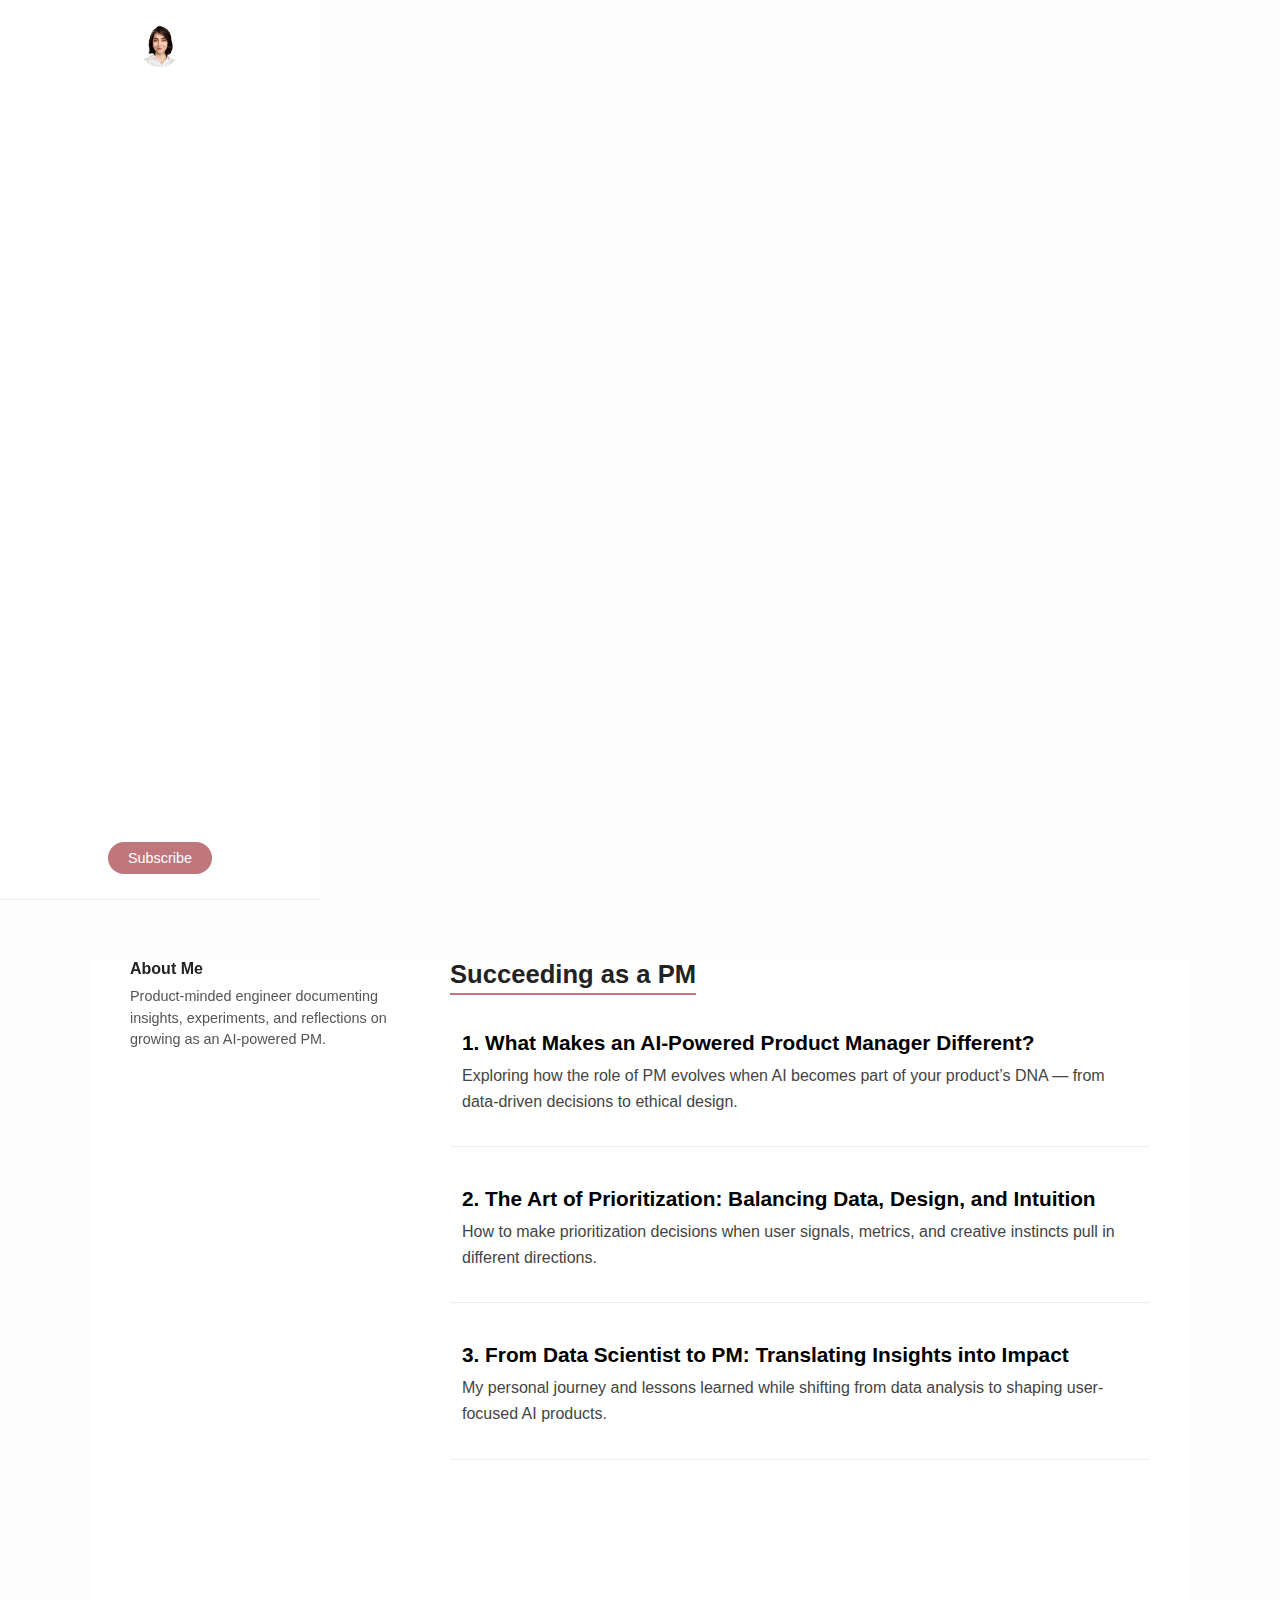
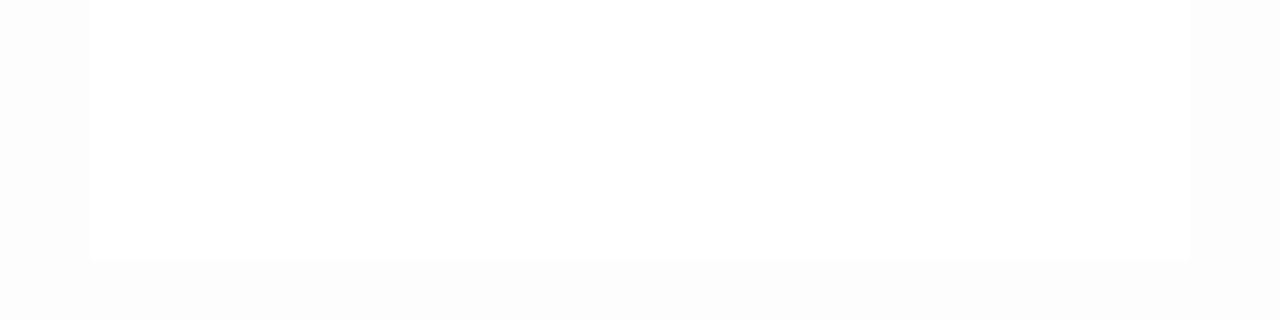
<file: blog.html>
<!DOCTYPE html>
<html lang="en">
<head>
  <meta charset="UTF-8">
  <meta name="viewport" content="width=device-width, initial-scale=1.0">
  <title>Farzaneh’s Blog — Succeeding as a PM</title>
  <link href="https://fonts.googleapis.com/css2?family=Inter:wght@400;600&display=swap" rel="stylesheet">
  <link rel="stylesheet" href="style.css">
  <style>
    body {
      font-family: 'Inter', sans-serif;
      background: #fdfdfd;
      color: #222;
      margin: 0;
      padding: 0;
    }

    header {
      display: flex;
      justify-content: space-between;
      align-items: center;
      padding: 25px 60px;
      border-bottom: 1px solid #eee;
      background: #fff;
      position: sticky;
      top: 0;
      z-index: 100;
    }

    .brand {
      display: flex;
      align-items: center;
      gap: 12px;
    }

    .brand img {
      width: 42px;
      height: 42px;
      border-radius: 50%;
      object-fit: cover;
    }

    .brand h1 {
      font-size: 1.2rem;
      font-weight: 600;
    }

    .subscribe-btn {
      background: var(--accent, #c0777c);
      color: #fff;
      border: none;
      border-radius: 999px;
      padding: 8px 20px;
      cursor: pointer;
      font-size: 0.9rem;
      transition: background 0.3s ease;
    }

    .subscribe-btn:hover {
      background: var(--accent-dark, #a85f64);
    }

    main {
      display: grid;
      grid-template-columns: 260px 1fr;
      gap: 60px;
      max-width: 1100px;
      margin: 60px auto;
      padding: 0 40px;
    }

    /* Left profile sidebar */
    .profile {
      text-align: left;
      position: sticky;
      top: 100px;
      align-self: start;
    }

    .profile img {
      width: 80px;
      height: 80px;
      border-radius: 50%;
      object-fit: cover;
      margin-bottom: 14px;
    }

    .profile h2 {
      font-size: 1rem;
      font-weight: 600;
      margin-bottom: 8px;
    }

    .profile p {
      font-size: 0.9rem;
      color: #555;
      line-height: 1.5;
    }

    /* Blog section */
    .blog-section h2 {
      font-size: 1.6rem;
      margin-bottom: 24px;
      border-bottom: 2px solid var(--accent, #c0777c);
      display: inline-block;
      padding-bottom: 4px;
    }

    .blog-list {
      display: flex;
      flex-direction: column;
      gap: 28px;
    }

    .blog-card {
      border-bottom: 1px solid #eee;
      padding-bottom: 20px;
    }

    .blog-card h3 {
      font-size: 1.3rem;
      margin-bottom: 8px;
      color: #000;
      cursor: pointer;
    }

    .blog-card p {
      font-size: 1rem;
      color: #444;
      line-height: 1.6;
    }
    .blog-link {
      text-decoration: none;
      color: inherit;
      display: block;
      transition: background 0.2s ease;
      padding: 12px;
      border-radius: 8px;
    }

    .blog-link:hover {
      background: #fafafa;
        }


    @media (max-width: 768px) {
      main {
        grid-template-columns: 1fr;
        gap: 30px;
      }

      .profile {
        text-align: center;
      }
    }
  </style>
</head>
<body>

  <header>
    <div class="brand">
      <img src="./assets/profileme.png" alt="Farzaneh">
    </div>
    <button class="subscribe-btn">Subscribe</button>
  </header>

  <main>
    <aside class="profile">
      <!-- <img src="./assets/profile.png" alt="Farzaneh"> -->
      <h2>About Me</h2>
      <p>Product-minded engineer documenting insights, experiments, and reflections on growing as an AI-powered PM.</p>
    </aside>

    <section class="blog-section">
      <h2>Succeeding as a PM</h2>

      <div class="blog-list">
        <div class="blog-card">
            <a href="post-ai-powered-pm.html" class="blog-link">
                <h3>1. What Makes an AI-Powered Product Manager Different?</h3>
                <p>Exploring how the role of PM evolves when AI becomes part of your product’s DNA — from data-driven decisions to ethical design.</p>
            </a>
        </div>

        <div class="blog-card">
            <a href="post-prioritization.html" class="blog-link">
                <h3>2. The Art of Prioritization: Balancing Data, Design, and Intuition</h3>
                <p>How to make prioritization decisions when user signals, metrics, and creative instincts pull in different directions.</p>
            </a>
        </div>

        <div class="blog-card">
            <a href="post-data-to-impact.html" class="blog-link">
                <h3>3. From Data Scientist to PM: Translating Insights into Impact</h3>
                <p>My personal journey and lessons learned while shifting from data analysis to shaping user-focused AI products.</p>
            </a>
        </div>

      </div>
    </section>
  </main>

</body>
</html>
</file>
<file: style.css>
/* Global Styles */
* {
    font-family: "Lato", "Roboto", "Helvetica", sans-serif;
    margin: 0;
    padding: 0;
    box-sizing: border-box;
}

/* Sidebar Styles */
header {
    background-color: rgb(217, 224, 233);
    width: 320px; /* Fixed width for the sidebar */
    height: 100vh;
    position: fixed;
    padding: 50px 5%;
    display: flex;
    flex-direction: column;
    align-items: center;
    text-align: center;
}

#profile_picture {
    width: 150px;
    height: 150px;
    border-radius: 50%;
    overflow: hidden;
    margin-bottom: 20px;
    border: 3px solid white;
}

.profile-pic {
    width: 100%;
    height: 100%;
    object-fit: cover;
}

.profile_name {
    color: rgb(0, 0, 0);
    margin-bottom: 10px;
    white-space: nowrap;
}

.no-bullets {
    list-style-type: none;
    padding: 0;
}

.my-navlink {
    color: rgb(61, 61, 61);
    text-decoration: none;
    display: block;
    margin: 10px 0;
    padding: 8px 15px;
    transition: all 0.3s ease;
    border-radius: 5px;
}

.my-navlink:hover {
    color: #0d6efd;
    background-color: rgba(0, 0, 255, 0.1);
}

.my-navlink.active {
    color: blue !important;
    font-weight: bold;
    background-color: rgba(0, 0, 255, 0.1);
}

/* Contact Section */
.contact-section {
    margin-top: auto; /* Push contact section to the bottom */
    display: flex;
    flex-direction: column;
    align-items: center;
    gap: 15px;
}

.download-resume {
    background-color: #f0f0f0;
    color: rgb(61, 61, 61);
    text-decoration: none;
    padding: 10px 20px;
    border-radius: 5px;
    display: flex;
    align-items: center;
    gap: 10px;
    font-size: 12px;
    transition: background-color 0.3s ease, color 0.3s ease;
    border: 1px solid #ccc;
}

.download-resume:hover {
    background-color: #e0e0e0;
    color: #0d6efd;
}

.social_links {
    display: flex;
    gap: 20px;
}

.my-social {
    color: rgb(61, 61, 61);
    text-decoration: none;
    font-size: 24px;
    transition: color 0.3s ease;
}

.my-social:hover {
    color: #0d6efd;
}
/* jfjkkgkgkgkgkgkgkgkgk/ 
.tree-container {
    display: flex;
    justify-content: center;
    align-items: center;
    position: relative;
}

.branch {
    display: flex;
    flex-direction: column;
    align-items: center;
}

.leaf {
    background-color: #4dd0e1;
    color: white;
    padding: 10px 20px;
    margin: 10px 0;
    border-radius: 8px;
    cursor: pointer;
    transition: transform 0.3s ease;
    display: block; /* Ensure the leaf is block level for dynamic sizing 
    margin-top: 20px;
}

.leaf:hover {
    transform: scale(1.1);
}

.left {
    align-self: flex-start;
}

.right {
    align-self: flex-end;
}

.year {
    font-weight: bold;
}

.exp-content {
    display: none;  /* Hide all by default  
    margin-top: 10px;
    padding: 10px;
    border: 1px solid #ccc;
    background-color: #f9f9f9;
    border-radius: 5px;
}

.exp-content.active {
    display: block;
}

.branch::after {
    content: "";
    position: absolute;
    width: 2px;
    background-color: #333;
    top: 0;
    bottom: 0;
    left: 50%;
    transform: translateX(-50%);
} 



/* jfjkkgkgkgkgkgkgkgkgk/ */
.timeline-section {
    position: relative;
    padding: 50px 0;
}

.timeline {
    position: relative;
    max-width: 900px;
    margin: 0 auto;
    padding: 40px 0;
}
#timeline::before {
    content: '';
    position: absolute;
    top: 0;
    bottom: 0;
    left: 50%;
    width: 2px;
    background-color: #ccc;
    transform: translateX(-50%);
    z-index: 1;
}

.timeline::after {
    content: '';
    position: absolute;
    width: 4px;
    background-color: #d4d4d4;
    top: 0;
    bottom: 0;
    left: 50%;
    transform: translateX(-50%); /* Center the line */
    z-index: 0; /* Ensure the line stays behind the events */
}
#timeline::after {
    content: '';
    display: table;
    clear: both;
}

.timeline-event {
    padding: 20px 40px;
    position: relative;
    width: 50%;
    z-index: 1; /* Ensure events are above the timeline line */
}

.timeline-event .content {
    background-color: #f0f0f0;
    padding: 15px 20px;
    border-radius: 8px;
    position: relative;
    box-shadow: 0 0 10px rgba(0,0,0,0.1);
}

.timeline-event .date {
    font-weight: bold;
    display: block;
    margin-bottom: 10px;
    color: #555;
}

.timeline-event {
    cursor: pointer;
}

.timeline-event.left {
    left: 0;
    text-align: right;
}

.timeline-event.right {
    left: 50%;
    text-align: left;
}

.timeline-event::before {
    content: '';
    position: absolute;
    top: 25px;
    width: 20px;
    height: 20px;
    background-color: #4dd0e1;
    border: 3px solid white;
    border-radius: 50%;
    z-index: 1;
}

.timeline-event.left::before {
    right: -10px;
}

.timeline-event.right::before {
    left: -10px;
}

@media screen and (max-width: 768px) {
    .timeline-event {
        width: 100%;
        left: 0 !important;
        text-align: left;
        padding-left: 60px;
    }

    .timeline-event::before {
        left: 30px;
    }

    .timeline::after {
        left: 30px;
    }
}

#event-details {
    margin-top: 60px;
    padding: 40px;
    background-color: #fdfdfd;
    border-top: 2px solid #eee;
}

.event-detail {
    margin-bottom: 50px;
    padding: 20px;
    border-radius: 10px;
    background: #ffffff;
    box-shadow: 0 4px 10px rgba(0, 0, 0, 0.05);
}

.event-detail img {
    width: 100%;
    max-width: 600px;
    border-radius: 8px;
    margin-top: 10px;
}

.event-detail h3 {
    font-size: 1.5rem;
    margin-bottom: 10px;
}

.highlighted {
    animation: flash-highlight 1s ease-in-out;
}

@keyframes flash-highlight {
    0%   { background-color: #e0f7fa; }
    100% { background-color: white; }
}

/* Main Content */
main {
    background-color: white;
    margin-left: 340px; /* Ensure content doesn't overlap with the sidebar */
    padding: 5%;
    min-height: 100vh;
}

.content section {
    display: none; /* Hide all sections by default */
}

.content section.active {
    display: block; /* Show the active section */
}
</file>
